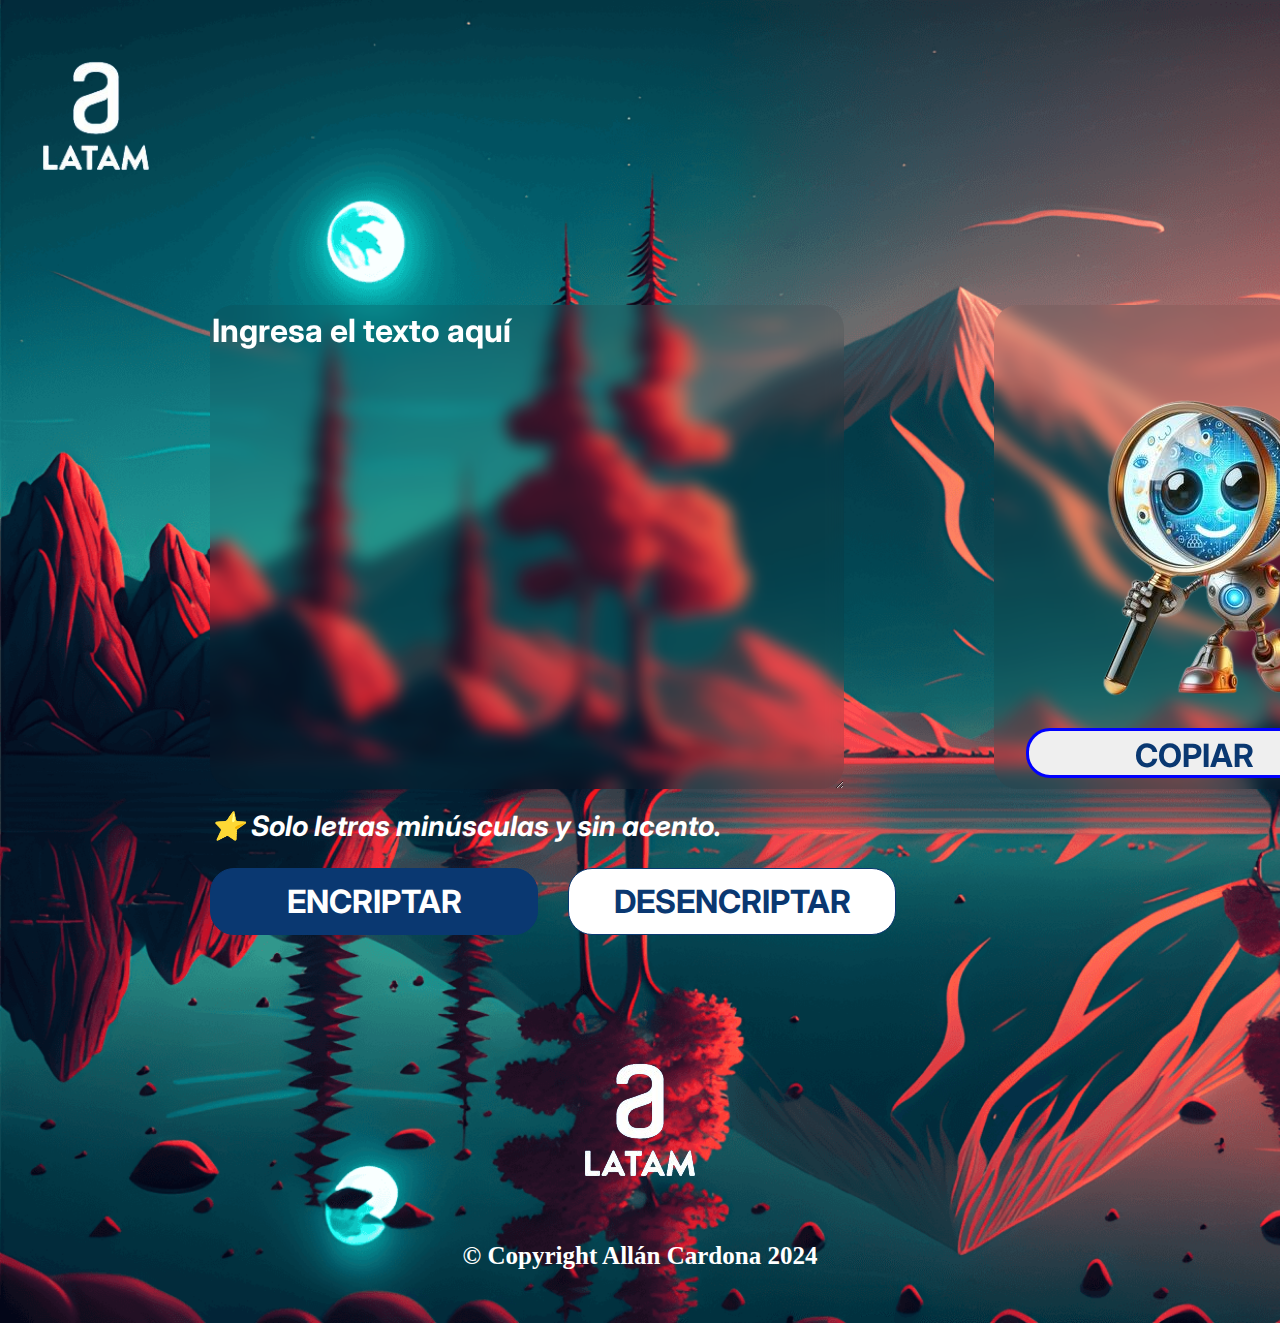
<file: index.html>
<!DOCTYPE html>
<html lang="en">
<head>
    <meta charset="UTF-8">
    <meta name="viewport" content="width=device-width, initial-scale=1.0">
    <link rel="stylesheet" href="reset.css">
    <link rel="stylesheet" href="Style.css">
    <link rel="preconnect" href="https://fonts.googleapis.com">
    <link rel="preconnect" href="https://fonts.gstatic.com" crossorigin>
    <link href="https://fonts.googleapis.com/css2?family=Inter:wght@100..900&display=swap" rel="stylesheet">
    <title>Encriptador</title>
</head>
<body>
    <!--encabezado de Pagina -->
    <header>
        <img src="imagenes/alura_latam_logo.png" alt="Logo de Alura"class="logo">
    </header>
    <!--Cuerpo de Pagina -->
    <main>
        <!--Section para crear caja de texto y los botones de interaccion-->
        <section >
            <textarea class="text-area" cols="30" rows="10" placeholder="Ingresa el texto aquí"></textarea>
            <div>
                <h6 class="informacion">⭐ Solo letras minúsculas y sin acento.</h6>
            </div>
            <div class="botones">
                <button class="btn-encriptar" onclick="btnEncriptar()" >ENCRIPTAR</button>
                <button class="btn-desencriptar" onclick="btnDesencriptar()" >DESENCRIPTAR</button>
            </div>
        </section>
        <!--Seccion utilizada para que se muestre el texto encriptado ó desencriptado-->
        <section>
           <textarea id="unico" class="text-mensaje" cols="20" rows="10"></textarea>
           <div class="botones">
            <button class="btn-copiar" onclick="btnCopiar()" >COPIAR</button>
           </div>
        </section>
    </main>
    <!--Pie de Pagina -->
    <footer>
        <img src="/imagenes/alura_latam_logo.png" alt="alura_latam_logo">
        <p class="derechosAutor">&copy Copyright Allán Cardona 2024</p>
    </footer>
    <script src="app.js"></script>
</body>
</html>
</file>
<file: Style.css>
*{
    font-family: 'Inter';
    font-style: normal;
    font-weight: 400;
    font-size: 32px;
    line-height: 150%;
}
body{
    background-image: url(/imagenes/wallpaper.png);
    background-repeat: no-repeat;
    background-size: cover;
}
/*Diseño del encabezado de pagina*/
header{
    
    padding: 20px 0px;
}

.logo{
    width: 15%;
}

/* --------------------------------------------*/
/*Diseño del main*/

main{
    /*background-color: red;*/
    display: flex;
    margin: 50px auto;
}
/* Caja de Texto para ingresar el texto a encriptar*/
.text-area{
    backdrop-filter: blur(8px);
    background-color: hsla(0,0%, 10%, .1);
    border: none;
    border-radius: 24px;
    color: white;
    margin-left: 210px;
    margin-top: 20px;
    /*text-transform: lowercase;*/
    font-weight: bold;
    
}
::placeholder{
    color:white; 
}
.text-area:focus{
    outline: none;
}
/* Caja de Texto para Mostrar el texto encriptado*/
.text-mensaje{
    backdrop-filter: blur(8px);
    background-color: hsla(0,0%, 10%, .1);
    background-image: url(/imagenes/texto.png );
    background-repeat: no-repeat;
    background-position: center;
    border: none;
    border-radius: 24px;
    color: white;
    margin-left: 98px;
    margin-top: 20px;
    padding-left: 20px;
    position: absolute;
}
.text-mensaje:focus{
    outline: none;
}
.botones{
    display: flex;
    margin-top: 18px;
}

.btn-encriptar{
    margin-left: 210px;
    background-color: #0A3871;
    border: 1px solid #0A3871;
    border-radius: 24px;
    font-weight: bolder;
    color: white;
    cursor: pointer;
    height: 67px;
    width: 328px;
}
.btn-desencriptar{
    margin-left: 210px;
    background-color: white;
    border: 1px solid #0A3871;
    border-radius: 24px;
    color:#0A3871;
    font-weight: bolder;
    cursor: pointer;
    height: 67px;
    margin-left: 30px;
    width: 328px;
}
.btn-copiar{
    
    border: 3px solid blue;
    border-radius: 24px;
    font-weight: bolder;
    color:#0A3871;
    cursor: pointer;
    height: 50px;
    margin-left: 130px;
    margin-top: 425px;
    position: absolute;
    width: 336px;
}
.informacion{
    margin-left: 210px;
    color: white;
    font-size: 28px;
    font-style: italic;
    font-weight: bold;
}
/* --------------------------------------------*/
/*Diseño del pie de pagina*/
footer{
   
    opacity: 100%;
    text-align: center;
    padding: 35px;
    margin-top: 20px;
}
.derechosAutor{
    color: white;
    font-size: 25px;
    font-weight: bold;
    margin: 20px;
}
</file>
